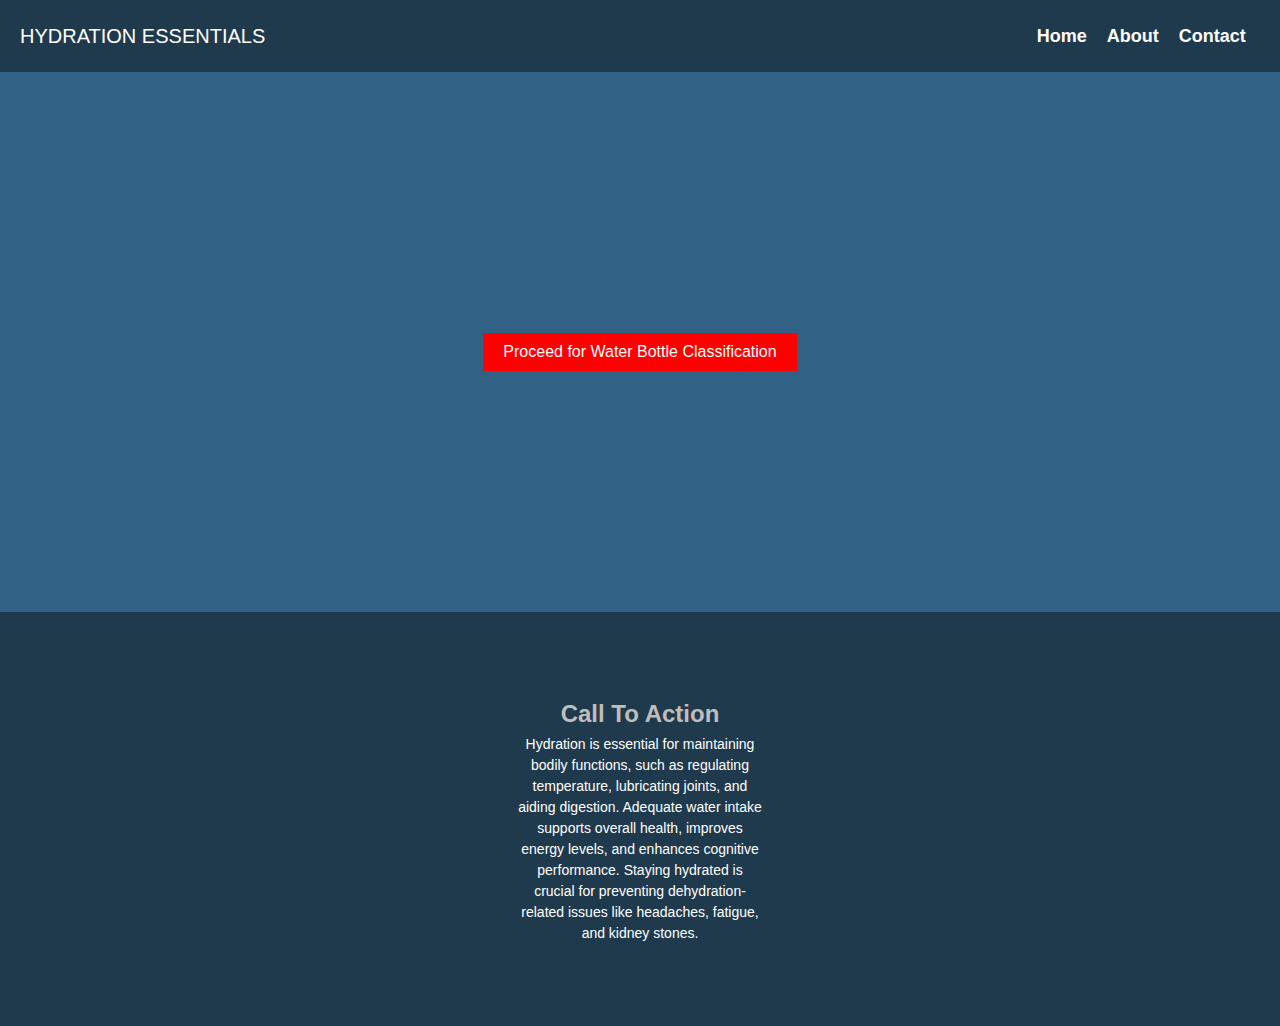
<file: hh.html>
<!DOCTYPE html>
<html lang="en">

<head>
    <meta charset="UTF-8">
    <meta name="viewport" content="width=device-width, initial-scale=1.0">
    <title>Hydration Essentials</title>
    <link rel="stylesheet" href="ht.css">
    <link rel="stylesheet" href="https://cdnjs.cloudflare.com/ajax/libs/font-awesome/5.15.4/css/all.min.css">
    <style>
        html, body {
            height: 100%;
            margin: 0; 
            padding: 0; 
        }

        body {
            background-color: #326186;
            color: white;
            font-family: Arial, sans-serif; 
            display: flex;
            flex-direction: column;
        }

        .head {
            font-size: 20px;
        }

        .head1 {
            background-color: #1f3a4d;
            padding: 10px 20px;
            display: flex;
            justify-content: space-between;
            align-items: center;
        }

        .upper {
            list-style-type: none;
            padding: 0;
            margin: 0;
            display: flex;
            justify-content: flex-start; 
        }

        .upper li {
            margin-right: 20px;
        }

        .upper li a {
            color: white;
            text-decoration: none;
            font-weight: bold;
        }

        .upper li a:hover {
            color: #ffc107;
        }

        .navs {
            background-color: #1f3a4d;
            padding: 10px 0;
        }

        .navs ul {
            list-style-type: none;
            padding: 0;
            margin: 0;
            display: flex;
            justify-content: center;
        }

        .navs ul li {
            margin: 0 10px;
        }

        .navs ul li a {
            color: white;
            text-decoration: none;
            font-weight: bold;
        }

        .navs ul li a:hover {
            color: #ffc107;
        }

        .middle {
            flex: 1;
            display: flex;
            justify-content: center;
            align-items: center;
            text-align: center;
            padding: 20px;
        }

        .middle h2 {
            font-size: 28px;
        }

        .right {
            text-align: center;
            padding: 20px;
        }

        footer {
            background-color: #1f3a4d;
            text-align: center;
            padding: 20px;
        }

        .box {
            max-width: 600px;
            margin: 0 auto;
            text-align: center;
        }

        footer p {
            color: white;
            font-size: 14px;
            line-height: 1.5;
        }

        .proceed-button {
            background-color: red;
            color: white;
            border: none;
            padding: 10px 20px;
            font-size: 16px;
            cursor: pointer;
            margin-top: 20px;
            text-decoration: none; 
            display: inline-block;
        }

        .proceed-button:hover {
            background-color: darkred;
        }

        .button-container {
            text-align: center; 
        }
    </style>
</head>

<body>
    <header class="head1">
        <p class="head">HYDRATION ESSENTIALS</p>
        <ul class="upper">
            <li><a href="#">Home</a></li>
            <li><a href="#">About</a></li>
            <li><a href="#">Contact</a></li>
        </ul>
    </header>

    <div class="middle">
        <div class="button-container">
            <a href="hh2.html" class="proceed-button">Proceed for Water Bottle Classification</a>
        </div>
    </div>
    

    <footer>
        <div class="box">
            <h2>Call To Action</h2>
            <p>Hydration is essential for maintaining bodily functions, such as regulating temperature, lubricating joints, and aiding digestion. Adequate water intake supports overall health, improves energy levels, and enhances cognitive performance. Staying hydrated is crucial for preventing dehydration-related issues like headaches, fatigue, and kidney stones.</p>
        </div>
    </footer>
</body>

</html>
</file>
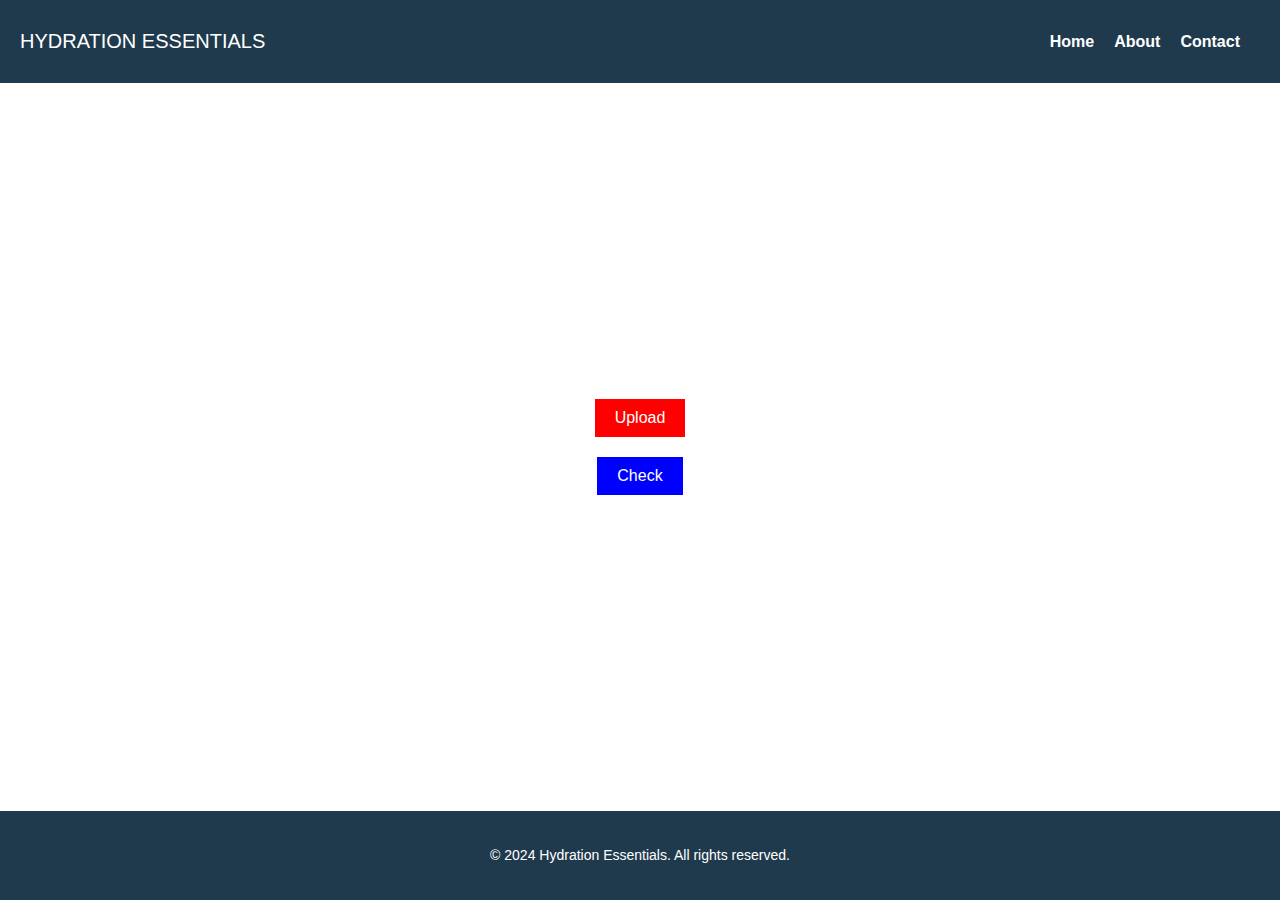
<file: hh2.html>
<!DOCTYPE html>
<html lang="en">

<head>
    <meta charset="UTF-8">
    <meta name="viewport" content="width=device-width, initial-scale=1.0">
    <title>Hydration Essentials</title>
    <link rel="stylesheet" href="https://cdnjs.cloudflare.com/ajax/libs/font-awesome/5.15.4/css/all.min.css">
    <style>
        html, body {
            height: 100%;
            margin: 0; /* Reset default margin */
            padding: 0; /* Reset default padding */
        }

        body {
            color: white;
            font-family: Arial, sans-serif; /* Optional: Set a fallback font */
            display: flex;
            flex-direction: column;
        }

        .head {
            font-size: 20px;
        }

        .head1 {
            background-color: #1f3a4d;
            padding: 10px 20px;
            display: flex;
            justify-content: space-between;
            align-items: center;
        }

        .upper {
            list-style-type: none;
            padding: 0;
            margin: 0;
            display: flex;
            justify-content: flex-start; /* Align items to the left */
        }

        .upper li {
            margin-right: 20px;
        }

        .upper li a {
            color: white;
            text-decoration: none;
            font-weight: bold;
        }

        .upper li a:hover {
            color: #ffc107;
        }

        .navs {
            background-color: #1f3a4d;
            padding: 10px 0;
        }

        .navs ul {
            list-style-type: none;
            padding: 0;
            margin: 0;
            display: flex;
            justify-content: center;
        }

        .navs ul li {
            margin: 0 10px;
        }

        .navs ul li a {
            color: white;
            text-decoration: none;
            font-weight: bold;
        }

        .navs ul li a:hover {
            color: #ffc107;
        }

        .middle {
            flex: 1;
            display: flex;
            justify-content: center;
            align-items: center;
            text-align: center;
            padding: 20px;
        }

        .middle h2 {
            font-size: 28px; /* Increased font size by two points */
        }

        .right {
            text-align: center;
            padding: 20px;
        }

        footer {
            background-color: #1f3a4d;
            text-align: center;
            padding: 20px;
        }

        .box {
            max-width: 600px;
            margin: 0 auto;
            text-align: center;
        }

        footer p {
            color: white;
            font-size: 14px;
            line-height: 1.5;
        }

        .button-container {
            text-align: center; /* Center align the button */
        }

        .proceed-button, .check-button {
            border: none;
            padding: 10px 20px;
            font-size: 16px;
            cursor: pointer;
            text-decoration: none; /* Ensure it's treated like a button */
            display: inline-block;
            margin: 10px;
        }

        .proceed-button {
            background-color: red;
            color: white;
        }

        .proceed-button:hover {
            background-color: darkred;
        }

        .check-button {
            background-color: blue;
            color: white;
        }

        .check-button:hover {
            background-color: darkblue;
        }

        .hidden-file-input {
            display: none;
        }
    </style>
</head>

<body>
    <header class="head1">
        <p class="head">HYDRATION ESSENTIALS</p>
        <ul class="upper">
            <li><a href="#">Home</a></li>
            <li><a href="#">About</a></li>
            <li><a href="#">Contact</a></li>
        </ul>
    </header>

    <div class="middle">
        <div class="button-container">
            <form id="uploadForm">
                <input type="file" id="fileInput" class="hidden-file-input" accept="image/*">
                <button type="button" class="proceed-button" onclick="document.getElementById('fileInput').click();">Upload</button>
            </form>
            <a href="hh3.html" class="check-button">Check</a>
        </div>
    </div>

    <script>
        document.getElementById('fileInput').addEventListener('change', function() {
            alert('File selected: ' + this.files[0].name);
        });
    </script>

<footer>
    <div class="box">
        <p>&copy; 2024 Hydration Essentials. All rights reserved.</p>
    </div>
</footer>
</body>

</html>
</file>
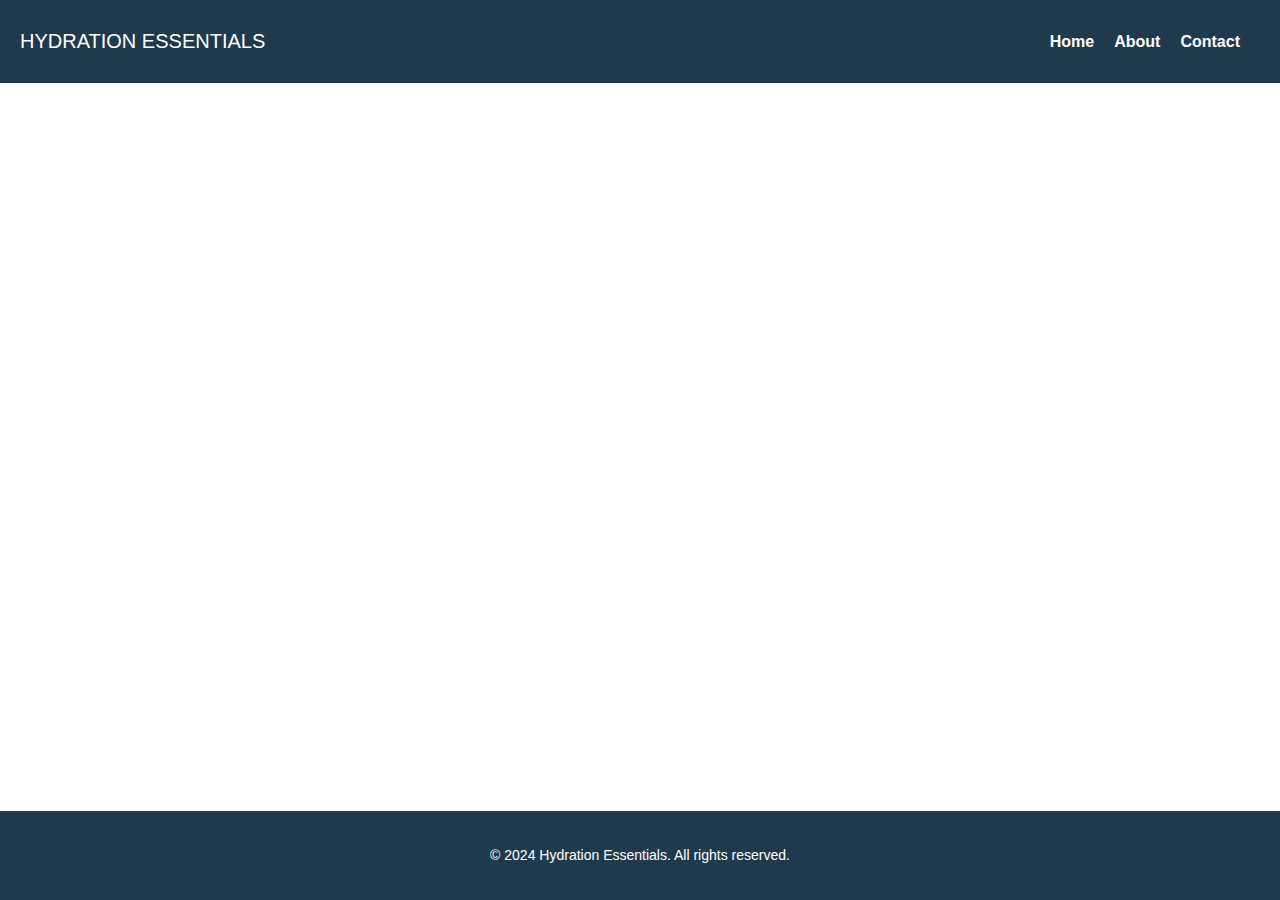
<file: hh3.html>
<!DOCTYPE html>
<html lang="en">

<head>
    <meta charset="UTF-8">
    <meta name="viewport" content="width=device-width, initial-scale=1.0">
    <title>Hydration Essentials</title>
    <link rel="stylesheet" href="https://cdnjs.cloudflare.com/ajax/libs/font-awesome/5.15.4/css/all.min.css">
    <style>
        html, body {
            height: 100%;
            margin: 0; 
            padding: 0; 
        }

        body {
            color: white;
            font-family: Arial, sans-serif; 
            display: flex;
            flex-direction: column;
        }

        .head {
            font-size: 20px;
        }

        .head1 {
            background-color: #1f3a4d;
            padding: 10px 20px;
            display: flex;
            justify-content: space-between;
            align-items: center;
        }

        .upper {
            list-style-type: none;
            padding: 0;
            margin: 0;
            display: flex;
            justify-content: flex-start; 
        }

        .upper li {
            margin-right: 20px;
        }

        .upper li a {
            color: white;
            text-decoration: none;
            font-weight: bold;
        }

        .upper li a:hover {
            color: #ffc107;
        }

        .navs {
            background-color: #1f3a4d;
            padding: 10px 0;
        }

        .navs ul {
            list-style-type: none;
            padding: 0;
            margin: 0;
            display: flex;
            justify-content: center;
        }

        .navs ul li {
            margin: 0 10px;
        }

        .navs ul li a {
            color: white;
            text-decoration: none;
            font-weight: bold;
        }

        .navs ul li a:hover {
            color: #ffc107;
        }

        .middle {
            flex: 1;
            display: flex;
            justify-content: center;
            align-items: center;
            text-align: center;
            padding: 20px;
            flex-direction: column; 
        }

        .middle h2 {
            font-size: 28px; 
        }

        .right {
            text-align: center;
            padding: 20px;
        }

        footer {
            background-color: #1f3a4d;
            text-align: center;
            padding: 20px;
        }

        .box {
            max-width: 600px;
            margin: 0 auto;
            text-align: center;
        }

        footer p {
            color: white;
            font-size: 14px;
            line-height: 1.5;
        }

        .button-container {
            text-align: center; 
        }

        .proceed-button, .check-button {
            border: none;
            padding: 10px 20px;
            font-size: 16px;
            cursor: pointer;
            text-decoration: none; 
            display: inline-block;
            margin: 10px;
        }

        .proceed-button {
            background-color: red;
            color: white;
        }

        .proceed-button:hover {
            background-color: darkred;
        }

        .check-button {
            background-color: blue;
            color: white;
        }

        .check-button:hover {
            background-color: darkblue;
        }
    </style>
</head>

<body>
    <header class="head1">
        <p class="head">HYDRATION ESSENTIALS</p>
        <ul class="upper">
            <li><a href="#">Home</a></li>
            <li><a href="#">About</a></li>
            <li><a href="#">Contact</a></li>
        </ul>
    </header>

    <div class="middle">
        <h1>Prediction Result</h1>
    </div>

    <footer>
        <div class="box">
            <p>&copy; 2024 Hydration Essentials. All rights reserved.</p>
        </div>
    </footer>
</body>

</html>
</file>
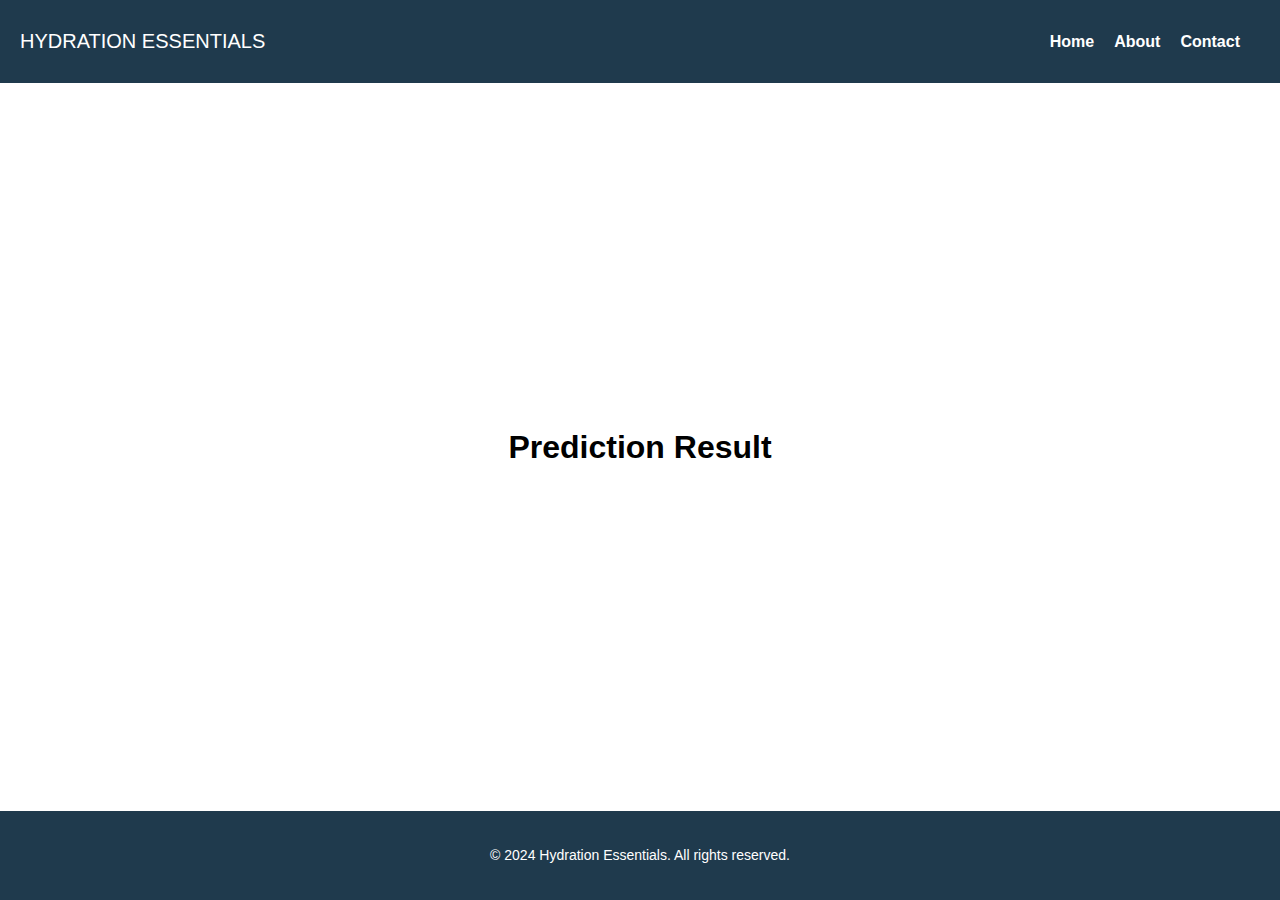
<file: predict.html>
<!DOCTYPE html>
<html lang="en">

<head>
    <meta charset="UTF-8">
    <meta name="viewport" content="width=device-width, initial-scale=1.0">
    <title>Hydration Essentials</title>
    <link rel="stylesheet" href="https://cdnjs.cloudflare.com/ajax/libs/font-awesome/5.15.4/css/all.min.css">
    <style>
        html, body {
            height: 100%;
            margin: 0; 
            padding: 0; 
        }

        body {
            color: white;
            font-family: Arial, sans-serif; 
            display: flex;
            flex-direction: column;
        }

        .head {
            font-size: 20px;
        }

        .head1 {
            background-color: #1f3a4d;
            padding: 10px 20px;
            display: flex;
            justify-content: space-between;
            align-items: center;
        }

        .upper {
            list-style-type: none;
            padding: 0;
            margin: 0;
            display: flex;
            justify-content: flex-start; 
        }

        .upper li {
            margin-right: 20px;
        }

        .upper li a {
            color: white;
            text-decoration: none;
            font-weight: bold;
        }

        .upper li a:hover {
            color: #ffc107;
        }

        .navs {
            background-color: #1f3a4d;
            padding: 10px 0;
        }

        .navs ul {
            list-style-type: none;
            padding: 0;
            margin: 0;
            display: flex;
            justify-content: center;
        }

        .navs ul li {
            margin: 0 10px;
        }

        .navs ul li a {
            color: white;
            text-decoration: none;
            font-weight: bold;
        }

        .navs ul li a:hover {
            color: #ffc107;
        }

        .middle {
            flex: 1;
            display: flex;
            justify-content: center;
            align-items: center;
            text-align: center;
            padding: 20px;
            flex-direction: column; 
        }

        .middle h2 {
            font-size: 28px; 
        }

        .right {
            text-align: center;
            padding: 20px;
        }

        footer {
            background-color: #1f3a4d;
            text-align: center;
            padding: 20px;
        }

        .box {
            max-width: 600px;
            margin: 0 auto;
            text-align: center;
        }

        footer p {
            color: white;
            font-size: 14px;
            line-height: 1.5;
        }

        .button-container {
            text-align: center; 
        }

        .proceed-button, .check-button {
            border: none;
            padding: 10px 20px;
            font-size: 16px;
            cursor: pointer;
            text-decoration: none; 
            display: inline-block;
            margin: 10px;
        }

        .proceed-button {
            background-color: red;
            color: white;
        }

        .proceed-button:hover {
            background-color: darkred;
        }

        .check-button {
            background-color: blue;
            color: white;
        }

        .check-button:hover {
            background-color: darkblue;
        }
    </style>
</head>

<body>
    <header class="head1">
        <p class="head">HYDRATION ESSENTIALS</p>
        <ul class="upper">
            <li><a href="#">Home</a></li>
            <li><a href="#">About</a></li>
            <li><a href="#">Contact</a></li>
        </ul>
    </header>

    <div class="middle" style="color: black;">
        <h1>Prediction Result</h1>
        
    </div>

    <footer>
        <div class="box">
            <p>&copy; 2024 Hydration Essentials. All rights reserved.</p>
        </div>
    </footer>
</body>

</html>
</file>
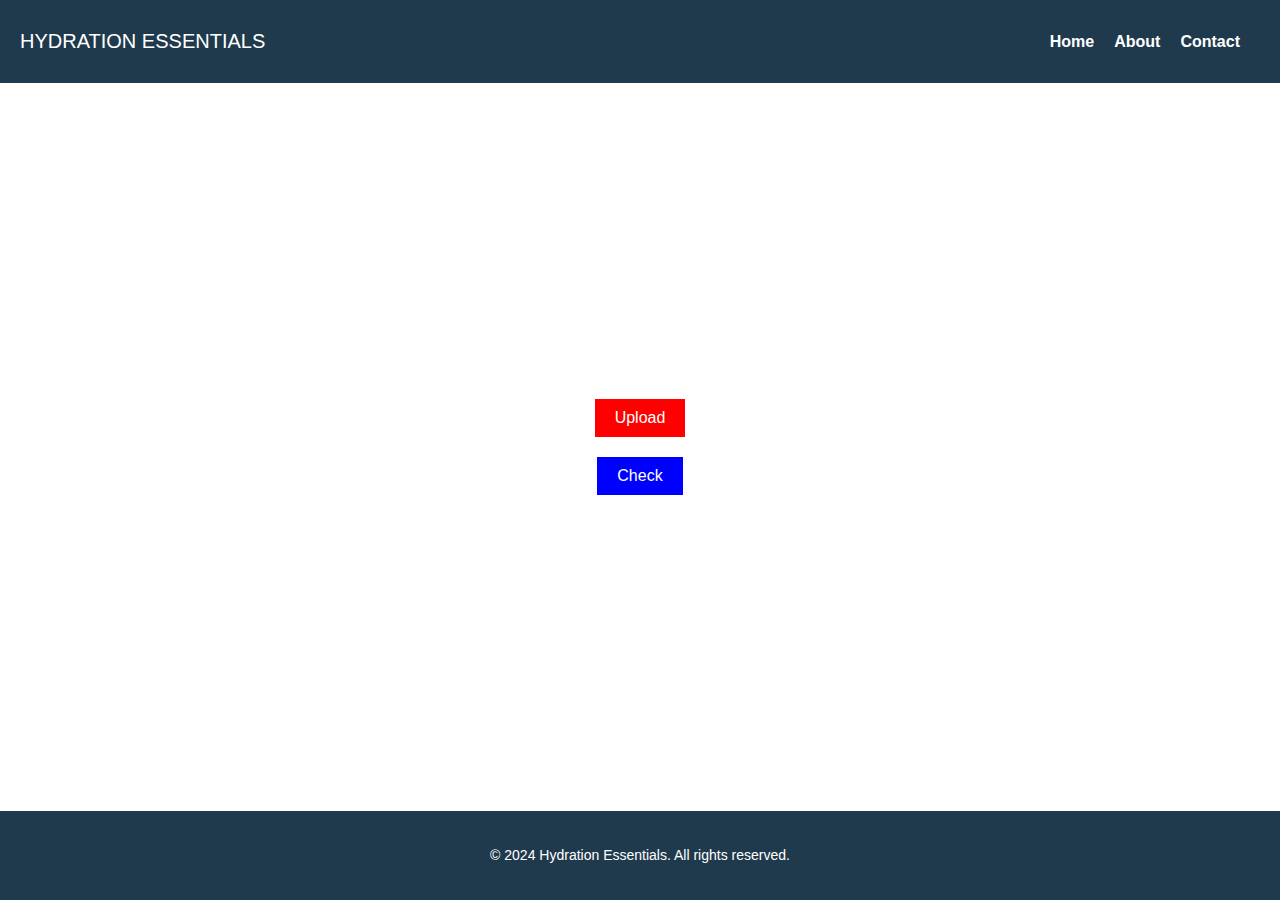
<file: templates/classification.html>
<!DOCTYPE html>
<html lang="en">

<head>
    <meta charset="UTF-8">
    <meta name="viewport" content="width=device-width, initial-scale=1.0">
    <title>Hydration Essentials</title>
    <link rel="stylesheet" href="https://cdnjs.cloudflare.com/ajax/libs/font-awesome/5.15.4/css/all.min.css">
    <style>
        html, body {
            height: 100%;
            margin: 0; /* Reset default margin */
            padding: 0; /* Reset default padding */
        }

        body {
            color: white;
            font-family: Arial, sans-serif; /* Optional: Set a fallback font */
            display: flex;
            flex-direction: column;
        }

        .head {
            font-size: 20px;
        }

        .head1 {
            background-color: #1f3a4d;
            padding: 10px 20px;
            display: flex;
            justify-content: space-between;
            align-items: center;
        }

        .upper {
            list-style-type: none;
            padding: 0;
            margin: 0;
            display: flex;
            justify-content: flex-start; /* Align items to the left */
        }

        .upper li {
            margin-right: 20px;
        }

        .upper li a {
            color: white;
            text-decoration: none;
            font-weight: bold;
        }

        .upper li a:hover {
            color: #ffc107;
        }

        .navs {
            background-color: #1f3a4d;
            padding: 10px 0;
        }

        .navs ul {
            list-style-type: none;
            padding: 0;
            margin: 0;
            display: flex;
            justify-content: center;
        }

        .navs ul li {
            margin: 0 10px;
        }

        .navs ul li a {
            color: white;
            text-decoration: none;
            font-weight: bold;
        }

        .navs ul li a:hover {
            color: #ffc107;
        }

        .middle {
            flex: 1;
            display: flex;
            justify-content: center;
            align-items: center;
            text-align: center;
            padding: 20px;
        }

        .middle h2 {
            font-size: 28px; /* Increased font size by two points */
        }

        .right {
            text-align: center;
            padding: 20px;
        }

        footer {
            background-color: #1f3a4d;
            text-align: center;
            padding: 20px;
        }

        .box {
            max-width: 600px;
            margin: 0 auto;
            text-align: center;
        }

        footer p {
            color: white;
            font-size: 14px;
            line-height: 1.5;
        }

        .button-container {
            text-align: center; /* Center align the button */
        }

        .proceed-button, .check-button {
            border: none;
            padding: 10px 20px;
            font-size: 16px;
            cursor: pointer;
            text-decoration: none; /* Ensure it's treated like a button */
            display: inline-block;
            margin: 10px;
        }

        .proceed-button {
            background-color: red;
            color: white;
        }

        .proceed-button:hover {
            background-color: darkred;
        }

        .check-button {
            background-color: blue;
            color: white;
        }

        .check-button:hover {
            background-color: darkblue;
        }

        .hidden-file-input {
            display: none;
        }
    </style>
</head>

<body>
    <header class="head1">
        <p class="head">HYDRATION ESSENTIALS</p>
        <ul class="upper">
            <li><a href="#">Home</a></li>
            <li><a href="#">About</a></li>
            <li><a href="#">Contact</a></li>
        </ul>
    </header>

    <div class="middle">
        <div class="button-container">
            <form id="uploadForm" action="{{url_for('classification')}}" method="post">
                <input type="file" id="fileInput" class="hidden-file-input" accept="image/*">
                <button type="button" class="proceed-button" onclick="document.getElementById('fileInput').click();">Upload</button>
            </form>
            <button type="submit" class="check-button">Check</button>
        </div>
    </div>

    <script>
        document.getElementById('fileInput').addEventListener('change', function() {
            alert('File selected: ' + this.files[0].name);
        });
    </script>

<footer>
    <div class="box">
        <p>&copy; 2024 Hydration Essentials. All rights reserved.</p>
    </div>
</footer>
</body>

</html>
</file>
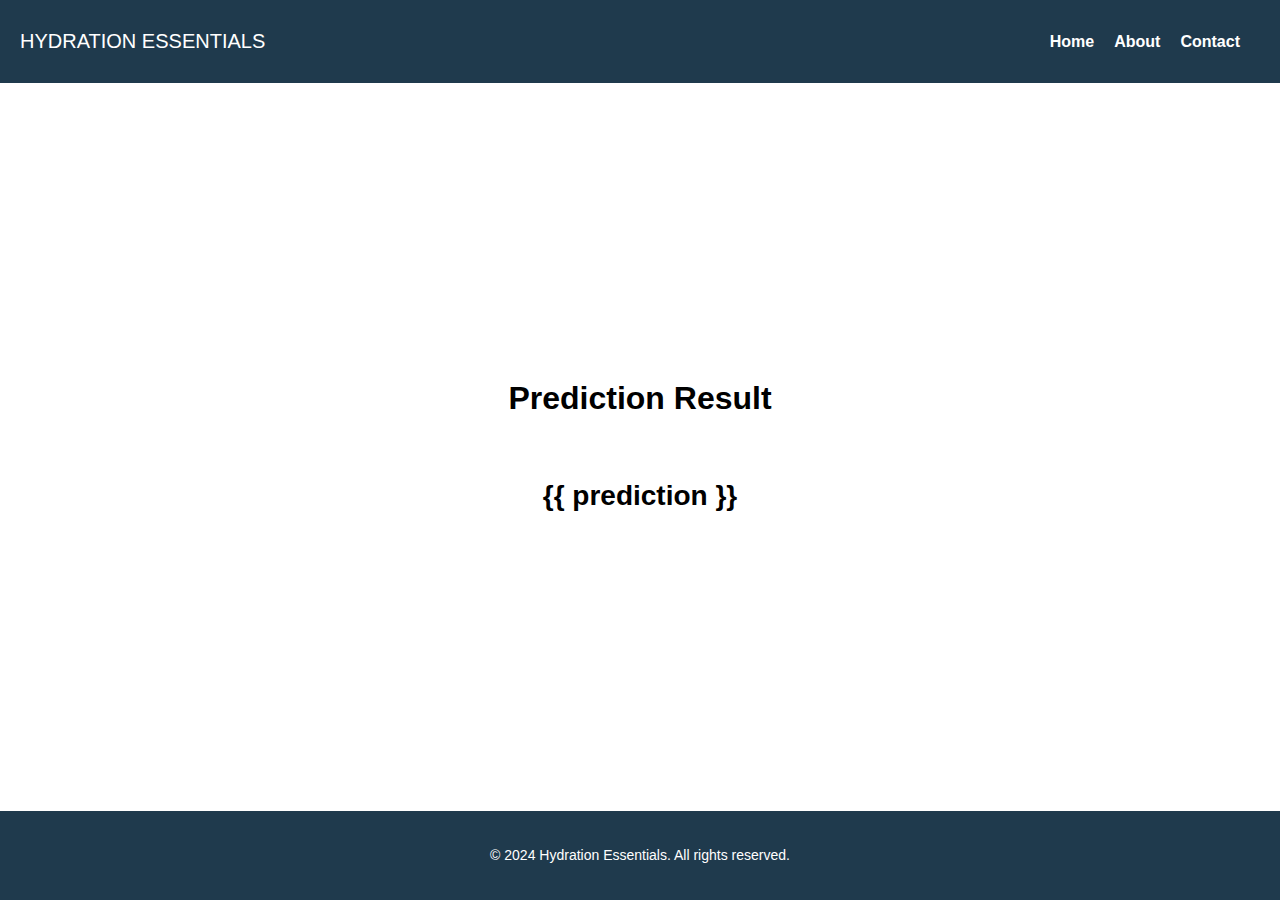
<file: templates/predict.html>
<!DOCTYPE html>
<html lang="en">

<head>
    <meta charset="UTF-8">
    <meta name="viewport" content="width=device-width, initial-scale=1.0">
    <title>Hydration Essentials</title>
    <link rel="stylesheet" href="https://cdnjs.cloudflare.com/ajax/libs/font-awesome/5.15.4/css/all.min.css">
    <style>
        html, body {
            height: 100%;
            margin: 0; 
            padding: 0; 
        }

        body {
            color: white;
            font-family: Arial, sans-serif; 
            display: flex;
            flex-direction: column;
        }

        .head {
            font-size: 20px;
        }

        .head1 {
            background-color: #1f3a4d;
            padding: 10px 20px;
            display: flex;
            justify-content: space-between;
            align-items: center;
        }

        .upper {
            list-style-type: none;
            padding: 0;
            margin: 0;
            display: flex;
            justify-content: flex-start; 
        }

        .upper li {
            margin-right: 20px;
        }

        .upper li a {
            color: white;
            text-decoration: none;
            font-weight: bold;
        }

        .upper li a:hover {
            color: #ffc107;
        }

        .navs {
            background-color: #1f3a4d;
            padding: 10px 0;
        }

        .navs ul {
            list-style-type: none;
            padding: 0;
            margin: 0;
            display: flex;
            justify-content: center;
        }

        .navs ul li {
            margin: 0 10px;
        }

        .navs ul li a {
            color: white;
            text-decoration: none;
            font-weight: bold;
        }

        .navs ul li a:hover {
            color: #ffc107;
        }

        .middle {
            flex: 1;
            display: flex;
            justify-content: center;
            align-items: center;
            text-align: center;
            padding: 20px;
            flex-direction: column; 
        }

        .middle h2 {
            font-size: 28px; 
        }

        .right {
            text-align: center;
            padding: 20px;
        }

        footer {
            background-color: #1f3a4d;
            text-align: center;
            padding: 20px;
        }

        .box {
            max-width: 600px;
            margin: 0 auto;
            text-align: center;
        }

        footer p {
            color: white;
            font-size: 14px;
            line-height: 1.5;
        }

        .button-container {
            text-align: center; 
        }

        .proceed-button, .check-button {
            border: none;
            padding: 10px 20px;
            font-size: 16px;
            cursor: pointer;
            text-decoration: none; 
            display: inline-block;
            margin: 10px;
        }

        .proceed-button {
            background-color: red;
            color: white;
        }

        .proceed-button:hover {
            background-color: darkred;
        }

        .check-button {
            background-color: blue;
            color: white;
        }

        .check-button:hover {
            background-color: darkblue;
        }
    </style>
</head>

<body>
    <header class="head1">
        <p class="head">HYDRATION ESSENTIALS</p>
        <ul class="upper">
            <li><a href="#">Home</a></li>
            <li><a href="#">About</a></li>
            <li><a href="#">Contact</a></li>
        </ul>
    </header>

    <div class="middle" style="color: black;">
        <h1>Prediction Result</h1>
        <br/>
        <h2> {{ prediction }}</h2>
    </div>

    <footer>
        <div class="box">
            <p>&copy; 2024 Hydration Essentials. All rights reserved.</p>
        </div>
    </footer>
</body>

</html>
</file>
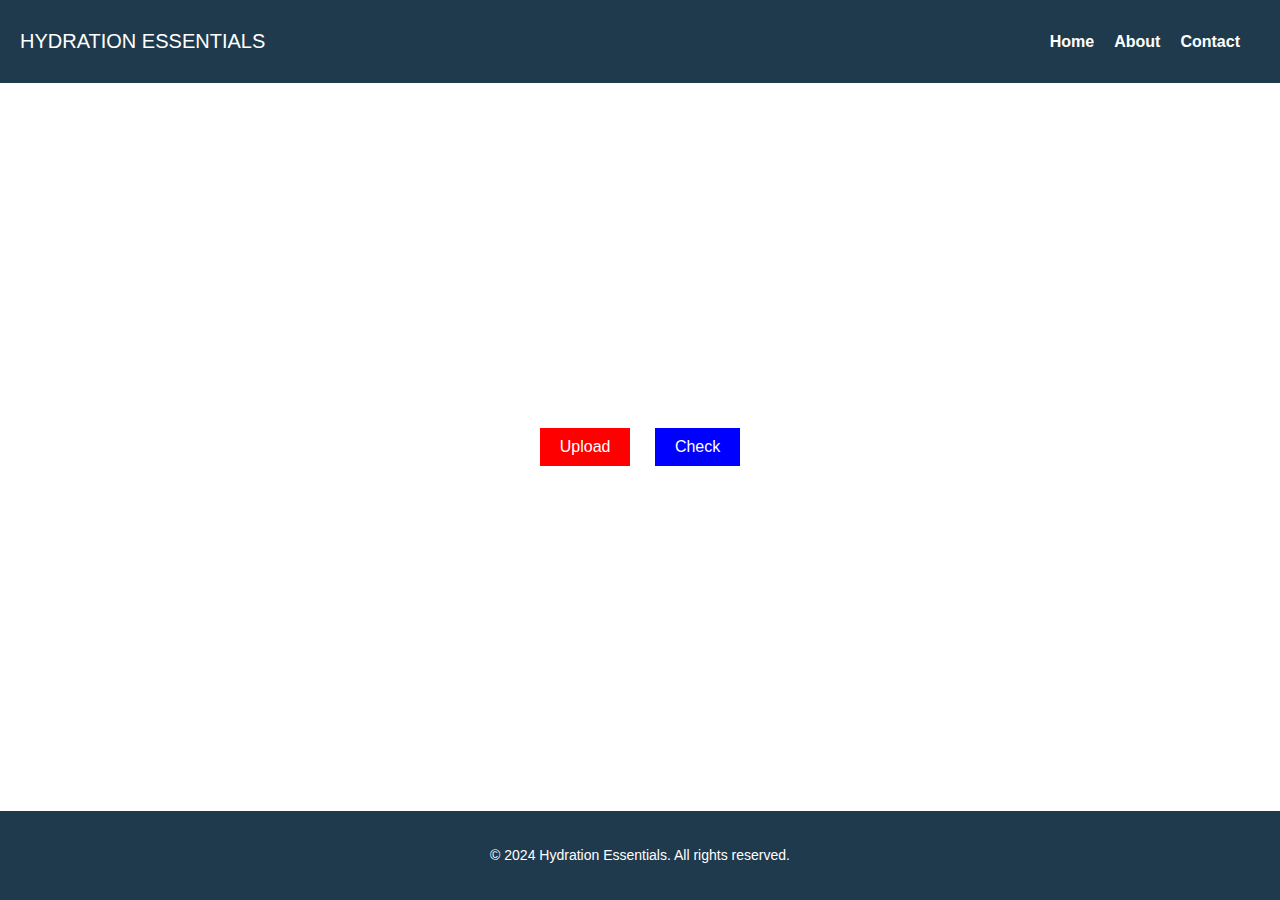
<file: 5 - Project Executable Files/templates/classification.html>
<!DOCTYPE html>
<html lang="en">

<head>
    <meta charset="UTF-8">
    <meta name="viewport" content="width=device-width, initial-scale=1.0">
    <title>Hydration Essentials</title>
    <link rel="stylesheet" href="https://cdnjs.cloudflare.com/ajax/libs/font-awesome/5.15.4/css/all.min.css">
    <style>
        html, body {
            height: 100%;
            margin: 0; /* Reset default margin */
            padding: 0; /* Reset default padding */
        }

        body {
            color: white;
            font-family: Arial, sans-serif; /* Optional: Set a fallback font */
            display: flex;
            flex-direction: column;
        }

        .head {
            font-size: 20px;
        }

        .head1 {
            background-color: #1f3a4d;
            padding: 10px 20px;
            display: flex;
            justify-content: space-between;
            align-items: center;
        }

        .upper {
            list-style-type: none;
            padding: 0;
            margin: 0;
            display: flex;
            justify-content: flex-start; /* Align items to the left */
        }

        .upper li {
            margin-right: 20px;
        }

        .upper li a {
            color: white;
            text-decoration: none;
            font-weight: bold;
        }

        .upper li a:hover {
            color: #ffc107;
        }

        .navs {
            background-color: #1f3a4d;
            padding: 10px 0;
        }

        .navs ul {
            list-style-type: none;
            padding: 0;
            margin: 0;
            display: flex;
            justify-content: center;
        }

        .navs ul li {
            margin: 0 10px;
        }

        .navs ul li a {
            color: white;
            text-decoration: none;
            font-weight: bold;
        }

        .navs ul li a:hover {
            color: #ffc107;
        }

        .middle {
            flex: 1;
            display: flex;
            justify-content: center;
            align-items: center;
            text-align: center;
            padding: 20px;
        }

        .middle h2 {
            font-size: 28px; /* Increased font size by two points */
        }

        .right {
            text-align: center;
            padding: 20px;
        }

        footer {
            background-color: #1f3a4d;
            text-align: center;
            padding: 20px;
        }

        .box {
            max-width: 600px;
            margin: 0 auto;
            text-align: center;
        }

        footer p {
            color: white;
            font-size: 14px;
            line-height: 1.5;
        }

        .button-container {
            text-align: center; /* Center align the button */
        }

        .proceed-button, .check-button {
            border: none;
            padding: 10px 20px;
            font-size: 16px;
            cursor: pointer;
            text-decoration: none; /* Ensure it's treated like a button */
            display: inline-block;
            margin: 10px;
        }

        .proceed-button {
            background-color: red;
            color: white;
        }

        .proceed-button:hover {
            background-color: darkred;
        }

        .check-button {
            background-color: blue;
            color: white;
        }

        .check-button:hover {
            background-color: darkblue;
        }

        .hidden-file-input {
            display: none;
        }
    </style>
</head>

<body>
    <header class="head1">
        <p class="head">HYDRATION ESSENTIALS</p>
        <ul class="upper">
            <li><a href="#">Home</a></li>
            <li><a href="#">About</a></li>
            <li><a href="#">Contact</a></li>
        </ul>
    </header>

    <div class="middle">
        <div class="button-container">
            <form id="uploadForm" action="{{url_for('classification')}}" method="post" enctype="multipart/form-data">
                <input type="file" id="fileInput" class="hidden-file-input" name="image" accept="image/*">
                <button type="button" class="proceed-button" onclick="document.getElementById('fileInput').click();">Upload</button>
                <button type="submit" class="check-button">Check</button>
            </form>
        </div>
    </div>

<footer>
    <div class="box">
        <p>&copy; 2024 Hydration Essentials. All rights reserved.</p>
    </div>
</footer>
</body>

</html>
</file>
<file: ht.css>
* {
    margin: 0;
    padding: 0;
    box-sizing: border-box;
}
.head1{
    display: flex;
    justify-content: space-between;
    background-color: rgb(255, 255, 255);
    align-items: center;
    min-height: 8vh;
}
.upper{
    padding-right: 15px ;
    width: 18%;
    display: flex;
    justify-content: space-around;
}
.upper li{
  list-style: none;
  float: left;
  font-size: large;
  color: rgb(68, 75, 107);
  font-weight: 800;
}
.upper li a{
    text-decoration: none;
}
.navs{
    background-color: rgb(68, 75, 107);
    display: flex;
    min-height: 10vh;
}
.navs ul{
    display: flex;
    justify-content: space-around;
    align-items: center;
    width: 40%;
}
.navs ul li{
    list-style: none;
    font-size: 21px;
    font-weight: 500;
    position: relative; 
}
.navs ul li a{
    color: white;
    text-decoration: none;
    padding: 10px;
}
.search{
    min-height: 30vh;
    display: flex;
    justify-content: center;
    align-items: center;
}
.search input{
    width: 30%;
    height: 8vh;
    box-shadow: 0px 0px 2px 2px rgb(66, 66, 75);
    padding-left: 10px;
    font-size: large;
}
.info{
    padding: 4% 6%;
}
.info ul li{
  font-size: larger;
  color:rgb(81, 90, 90);
  list-style: circle;
}
.bot{
    display: flex;
    justify-content: space-around;
    background-color: rgb(68, 75, 107);
}
.box{
    color: rgb(193, 189, 189);
    width:20%;
    line-height: 40px;
    padding-top: 5%;
    padding-bottom: 5%;
    
}
.box ul li{
    list-style: none;
    font-size: larger;
}
.box ul li a{
    font-size: large;
    color: white;
    font-weight: 600;
    text-decoration: none; 
}
.navs ul li:hover{
    background-color: rgb(113, 152, 113);
}
.navs ul li ul {
    position: absolute;
    top: 100%;
    left: 0;
    display: none;
    background-color: rgba(49, 46, 52, 0.9);
    width: 100%;
}

.navs ul li ul.show {
    display: block;
}

.navs ul li ul li{
    display: block;
}
.navs ul li ul li a{
    padding: 10px;
    display: block;
    color: white;
    text-decoration: none;
    font-size: medium;
}
.navs ul li ul li:hover {
    background-color: rgb(102, 126, 102);
}
.middle{
    min-height: 60vh;
    display: flex;
}
.left{
    width: 20%;
}
.right{
    width:70%
    
}
.heads{
    font-size: 60px;
    padding-top:10%;
    padding-left: 10%;
}
.conts{
    font-size: 30px;
    padding-left: 10%;
}
.left {
    width: 10%;
    font-size: larger; 
    background-color: rgb(99, 38, 159);
    padding-top:20px ;
    line-height: 50px;
    padding-left: 1%;
}
.left>a{
    border-bottom: 1px solid white;
}

.left a {
    text-decoration: none;
    color: white;
    font-weight: 700;
}

.left a:hover {
    cursor: pointer;
    background-color: rgb(210, 121, 121);
}

.leftlinks {
    list-style: none;
    font-size: large; 
    padding-left: 5%;
}
.leftlinks li {
    border-bottom: 2px solid rgb(108, 108, 108);
}
.buttons{
    padding-left: 30px;
}
.red{
    background-color: rgb(214, 40, 40);
    padding: 8px 8px;
    color: white;
}
.black{
    background-color: rgb(41, 39, 39);
    color: white;
    padding: 8px 8px;
}
.right button:hover{
    background-color: rgb(97, 85, 85);
    
}
.head2{
    font-size: 40px;
    font-weight: 800;
    padding :40px 40px;
}
iframe{
    padding-left: 40px;
}
.bot {
    display: flex;
    justify-content: space-around;
    background-color: rgb(68, 75, 107); 
}
</file>
